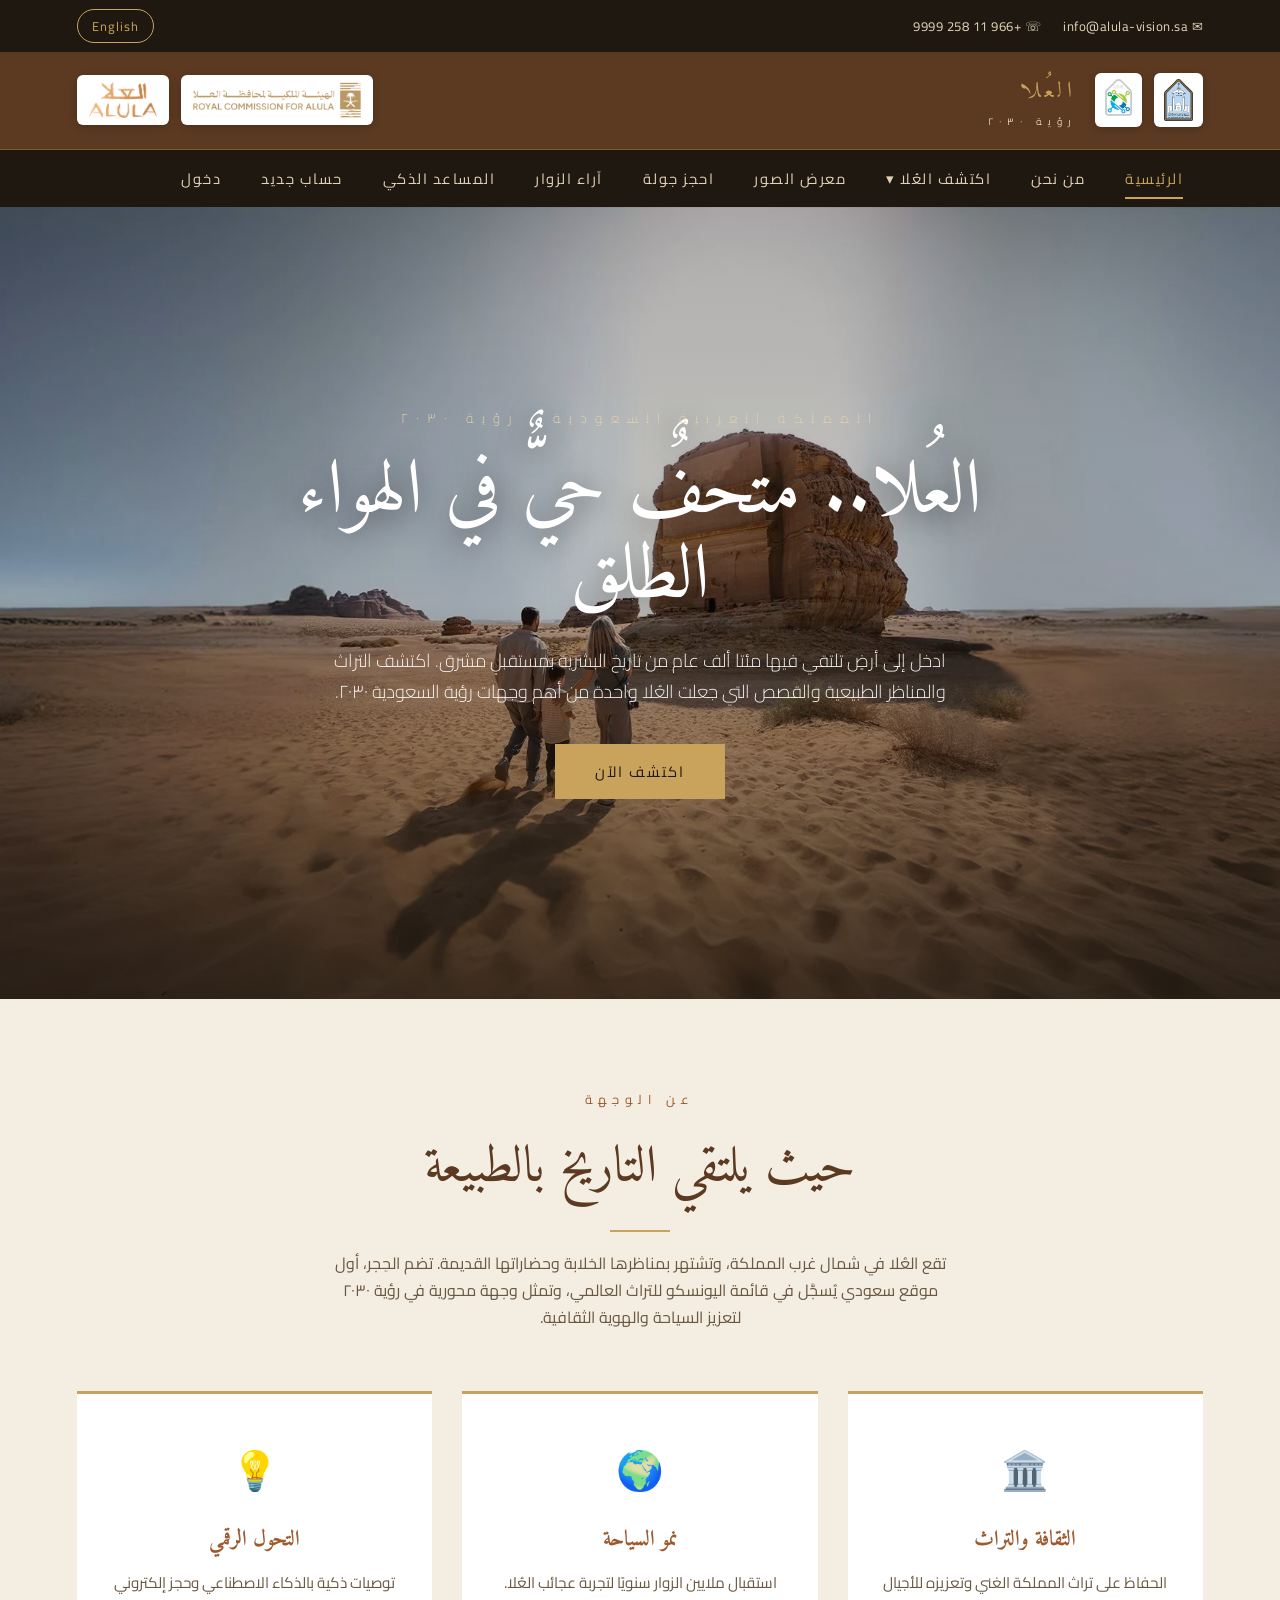
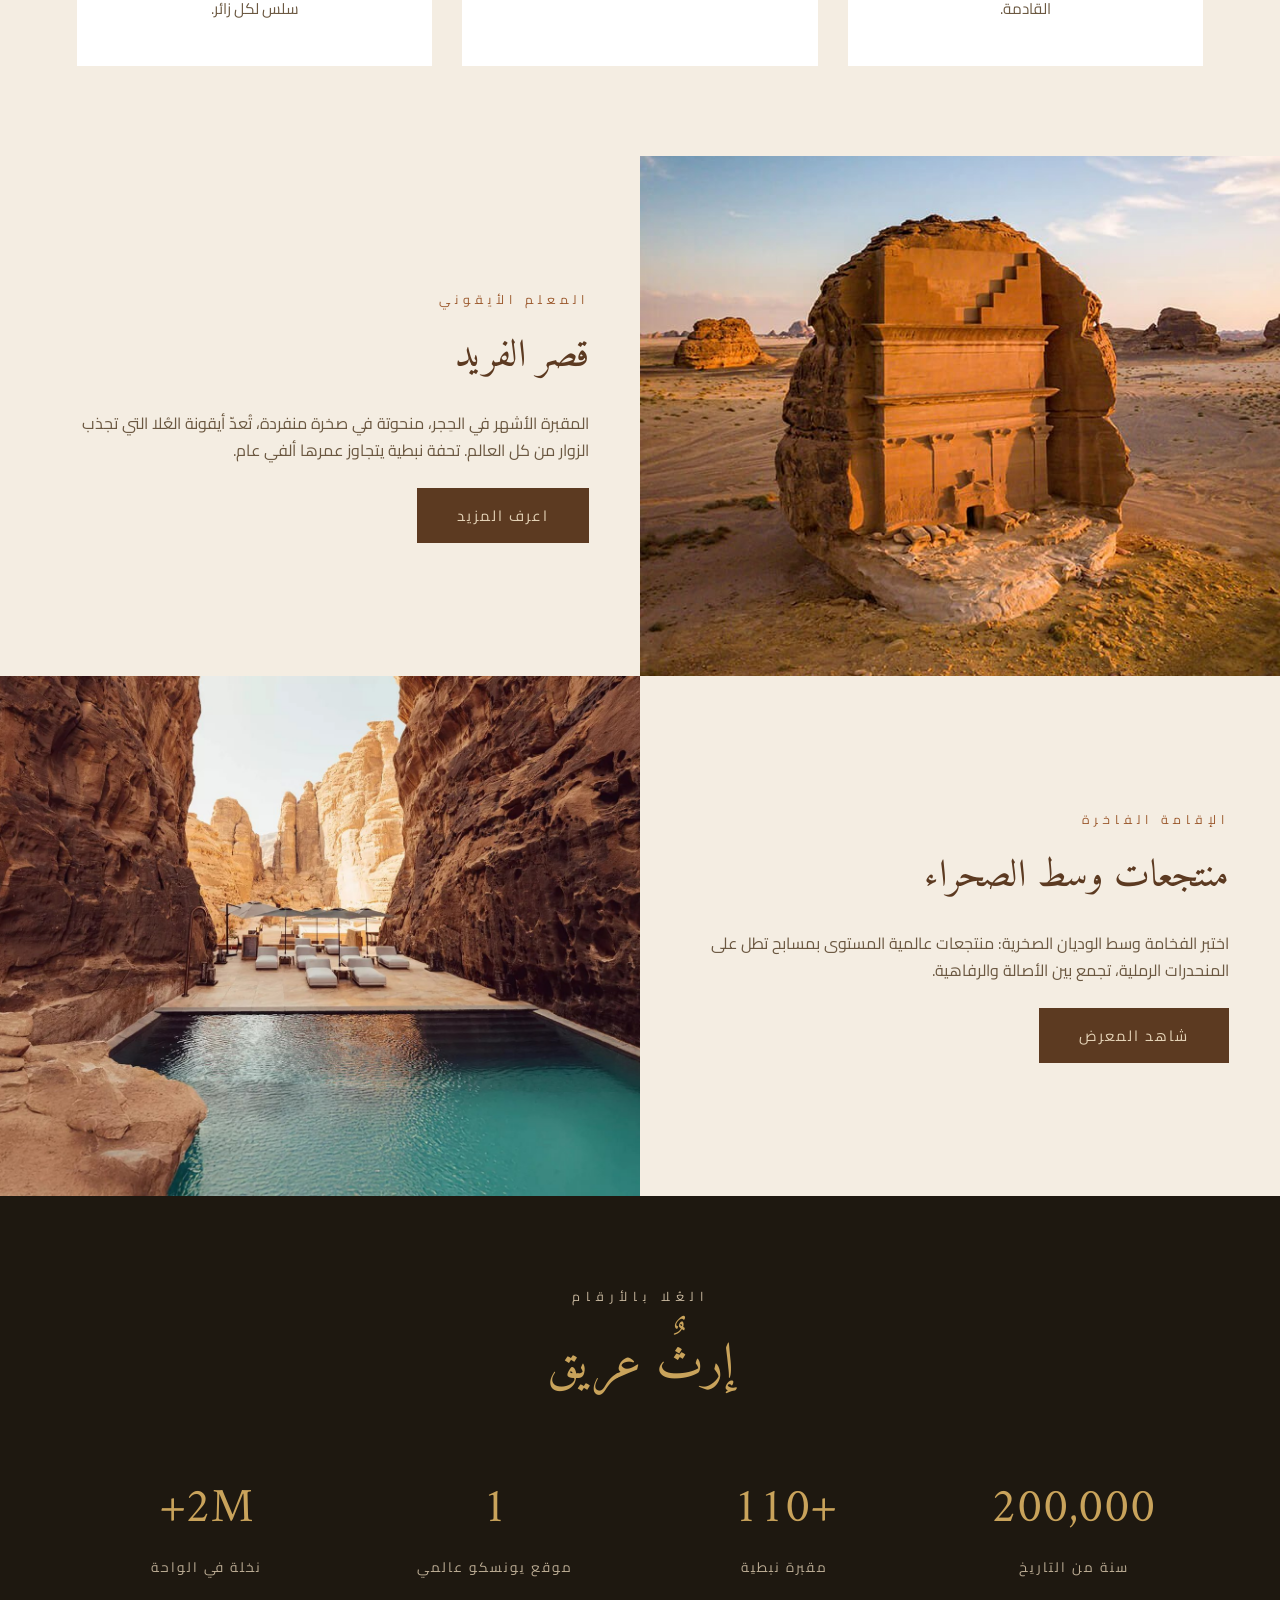
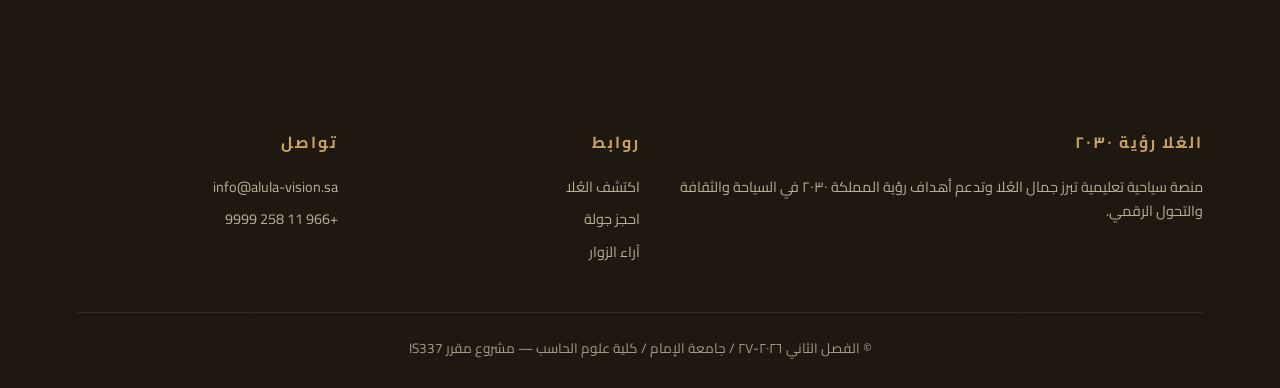
<file: index.html>
<!DOCTYPE html>
<html lang="ar">
<head>
<meta charset="UTF-8">
<meta name="viewport" content="width=device-width, initial-scale=1.0">
<meta http-equiv="refresh" content="43200">
<title>العُلا رؤية 2030 | الرئيسية — AlUla Vision 2030</title>
<link rel="stylesheet" href="css/style.css">
</head>
<body dir="rtl" lang="ar">

<div class="topbar">
  <div class="left">
    <a href="mailto:info@alula-vision.sa">✉ info@alula-vision.sa</a>
    <a href="tel:+966112589999">☏ +966 11 258 9999</a>
  </div>
  <button class="lang-toggle" id="langBtn" onclick="toggleLang()">English</button>
</div>

<header class="site-header">
  <div class="brand">
    <div class="logos">
      <img src="images/logo/imsiu-logo.png" alt="جامعة الإمام محمد بن سعود الإسلامية - IMSIU">
      <img src="images/logo/ccis-logo.png" alt="كلية علوم الحاسب والمعلومات - CCIS">
    </div>
    <span class="brand-text">
      <span class="lang-ar" style="font-family:var(--serif-ar)">العُلا</span>
      <span class="lang-en">AlUla</span>
      <small><span class="lang-ar">رؤية ٢٠٣٠</span><span class="lang-en">VISION 2030</span></small>
    </span>
  </div>
  <div class="brand alula-logo">
    <img src="images/logo/rcu-logo.png" alt="الهيئة الملكية لمحافظة العُلا - Royal Commission for AlUla">
    <img src="images/logo/alula-logo.png" alt="العُلا - AlUla">
  </div>
</header>

<nav class="main-nav">
  <ul>
    <li><a href="index.html"><span class="lang-ar">الرئيسية</span><span class="lang-en">Home</span></a></li>
    <li><a href="about.html"><span class="lang-ar">من نحن</span><span class="lang-en">About</span></a></li>
    <li>
      <a href="tourism.html"><span class="lang-ar">اكتشف العُلا ▾</span><span class="lang-en">Discover ▾</span></a>
      <ul class="dropdown">
        <li><a href="tourism.html#hegra"><span class="lang-ar">الحِجر (مدائن صالح)</span><span class="lang-en">Hegra</span></a></li>
        <li><a href="tourism.html#farid"><span class="lang-ar">قصر الفريد</span><span class="lang-en">Qasr Al-Farid</span></a></li>
        <li><a href="tourism.html#oldtown"><span class="lang-ar">البلدة القديمة</span><span class="lang-en">Old Town</span></a></li>
        <li><a href="tourism.html#nature"><span class="lang-ar">الطبيعة والحياة البرية</span><span class="lang-en">Nature & Wildlife</span></a></li>
        <li><a href="tourism.html#adventure"><span class="lang-ar">المغامرات</span><span class="lang-en">Adventure</span></a></li>
      </ul>
    </li>
    <li><a href="gallery.html"><span class="lang-ar">معرض الصور</span><span class="lang-en">Gallery</span></a></li>
    <li><a href="booking.php"><span class="lang-ar">احجز جولة</span><span class="lang-en">Book a Tour</span></a></li>
    <li><a href="feedback.php"><span class="lang-ar">آراء الزوار</span><span class="lang-en">Feedback</span></a></li>
    <li><a href="chatbot.html"><span class="lang-ar">المساعد الذكي</span><span class="lang-en">AI Assistant</span></a></li>
    <li><a href="register.php"><span class="lang-ar">حساب جديد</span><span class="lang-en">Register</span></a></li>
    <li><a href="login.php"><span class="lang-ar">دخول</span><span class="lang-en">Sign In</span></a></li>
  </ul>
</nav>

<section class="hero">
  <div class="hero-bg" style="background-image:url('images/backgrounds/hero-main.jpg')"></div>
  <div class="hero-content">
    <p class="eyebrow"><span class="lang-ar">المملكة العربية السعودية · رؤية ٢٠٣٠</span><span class="lang-en">Saudi Arabia · Vision 2030</span></p>
    <h1><span class="lang-ar">العُلا.. متحفٌ حيٌّ في الهواء الطلق</span><span class="lang-en">AlUla — A Living Open-Air Museum</span></h1>
    <p>
      <span class="lang-ar">ادخل إلى أرضٍ تلتقي فيها مئتا ألف عام من تاريخ البشرية بمستقبلٍ مشرق. اكتشف التراث والمناظر الطبيعية والقصص التي جعلت العُلا واحدة من أهم وجهات رؤية السعودية ٢٠٣٠.</span>
      <span class="lang-en">Step into a land where 200,000 years of human history meet a bright future. Discover the heritage, landscapes, and stories that make AlUla a flagship destination of Saudi Vision 2030.</span>
    </p>
    <a href="tourism.html" class="btn btn-gold"><span class="lang-ar">اكتشف الآن</span><span class="lang-en">Explore Now</span></a>
  </div>
</section>

<section class="section">
  <div class="section-narrow">
    <div class="section-head reveal">
      <p class="eyebrow"><span class="lang-ar">عن الوجهة</span><span class="lang-en">About the Destination</span></p>
      <h2><span class="lang-ar">حيث يلتقي التاريخ بالطبيعة</span><span class="lang-en">Where History Meets Nature</span></h2>
      <div class="divider-line"></div>
      <p>
        <span class="lang-ar">تقع العُلا في شمال غرب المملكة، وتشتهر بمناظرها الخلابة وحضاراتها القديمة. تضم الحِجر، أول موقع سعودي يُسجَّل في قائمة اليونسكو للتراث العالمي، وتمثل وجهة محورية في رؤية ٢٠٣٠ لتعزيز السياحة والهوية الثقافية.</span>
        <span class="lang-en">Located in northwestern Saudi Arabia, AlUla is famous for its breathtaking landscapes and ancient civilizations. It is home to Hegra, the Kingdom's first UNESCO World Heritage Site, and a key destination of Vision 2030 for promoting tourism and cultural identity.</span>
      </p>
    </div>

    <div class="pillars">
      <div class="pillar reveal">
        <div class="icon">🏛️</div>
        <h3><span class="lang-ar">الثقافة والتراث</span><span class="lang-en">Culture & Heritage</span></h3>
        <p><span class="lang-ar">الحفاظ على تراث المملكة الغني وتعزيزه للأجيال القادمة.</span><span class="lang-en">Preserving the Kingdom's rich heritage for future generations.</span></p>
      </div>
      <div class="pillar reveal">
        <div class="icon">🌍</div>
        <h3><span class="lang-ar">نمو السياحة</span><span class="lang-en">Tourism Growth</span></h3>
        <p><span class="lang-ar">استقبال ملايين الزوار سنويًا لتجربة عجائب العُلا.</span><span class="lang-en">Welcoming millions of visitors annually to experience AlUla.</span></p>
      </div>
      <div class="pillar reveal">
        <div class="icon">💡</div>
        <h3><span class="lang-ar">التحول الرقمي</span><span class="lang-en">Digital Transformation</span></h3>
        <p><span class="lang-ar">توصيات ذكية بالذكاء الاصطناعي وحجز إلكتروني سلس لكل زائر.</span><span class="lang-en">AI recommendations and seamless online booking for every visitor.</span></p>
      </div>
    </div>
  </div>
</section>

<div class="feature-split">
  <div class="feature-img"><img src="images/places/al-farid.jpg" alt="Qasr Al-Farid"></div>
  <div class="feature-text reveal">
    <p class="eyebrow"><span class="lang-ar">المعلم الأيقوني</span><span class="lang-en">The Iconic Landmark</span></p>
    <h2><span class="lang-ar">قصر الفريد</span><span class="lang-en">Qasr Al-Farid</span></h2>
    <p>
      <span class="lang-ar">المقبرة الأشهر في الحِجر، منحوتة في صخرة منفردة، تُعدّ أيقونة العُلا التي تجذب الزوار من كل العالم. تحفة نبطية يتجاوز عمرها ألفي عام.</span>
      <span class="lang-en">The most famous tomb in Hegra, carved into a single standalone rock — the icon of AlUla that draws visitors from around the world. A Nabataean masterpiece over 2,000 years old.</span>
    </p>
    <a href="tourism.html#farid" class="btn btn-dark"><span class="lang-ar">اعرف المزيد</span><span class="lang-en">Learn More</span></a>
  </div>
</div>

<div class="feature-split reverse">
  <div class="feature-img"><img src="images/places/canyon-pool.jpg" alt="Luxury stay"></div>
  <div class="feature-text reveal">
    <p class="eyebrow"><span class="lang-ar">الإقامة الفاخرة</span><span class="lang-en">Luxury Stays</span></p>
    <h2><span class="lang-ar">منتجعات وسط الصحراء</span><span class="lang-en">Resorts in the Desert</span></h2>
    <p>
      <span class="lang-ar">اختبر الفخامة وسط الوديان الصخرية: منتجعات عالمية المستوى بمسابح تطل على المنحدرات الرملية، تجمع بين الأصالة والرفاهية.</span>
      <span class="lang-en">Experience luxury among the rocky valleys: world-class resorts with pools overlooking the sandstone cliffs, blending authenticity with comfort.</span>
    </p>
    <a href="gallery.html" class="btn btn-dark"><span class="lang-ar">شاهد المعرض</span><span class="lang-en">View Gallery</span></a>
  </div>
</div>

<section class="section dark">
  <div class="section-narrow">
    <div class="section-head reveal">
      <p class="eyebrow"><span class="lang-ar">العُلا بالأرقام</span><span class="lang-en">AlUla in Numbers</span></p>
      <h2><span class="lang-ar">إرثٌ عريق</span><span class="lang-en">An Ancient Legacy</span></h2>
    </div>
    <div class="stats">
      <div class="stat reveal"><div class="num">200,000</div><div class="label"><span class="lang-ar">سنة من التاريخ</span><span class="lang-en">Years of History</span></div></div>
      <div class="stat reveal"><div class="num">+110</div><div class="label"><span class="lang-ar">مقبرة نبطية</span><span class="lang-en">Nabataean Tombs</span></div></div>
      <div class="stat reveal"><div class="num">1</div><div class="label"><span class="lang-ar">موقع يونسكو عالمي</span><span class="lang-en">UNESCO Site</span></div></div>
      <div class="stat reveal"><div class="num">2M+</div><div class="label"><span class="lang-ar">نخلة في الواحة</span><span class="lang-en">Oasis Palm Trees</span></div></div>
    </div>
  </div>
</section>

<footer>
  <div class="footer-grid">
    <div>
      <h4><span class="lang-ar">العُلا رؤية ٢٠٣٠</span><span class="lang-en">AlUla Vision 2030</span></h4>
      <p><span class="lang-ar">منصة سياحية تعليمية تبرز جمال العُلا وتدعم أهداف رؤية المملكة ٢٠٣٠ في السياحة والثقافة والتحول الرقمي.</span><span class="lang-en">An educational tourism platform showcasing AlUla and supporting Vision 2030 goals in tourism, culture, and digital transformation.</span></p>
    </div>
    <div>
      <h4><span class="lang-ar">روابط</span><span class="lang-en">Links</span></h4>
      <a href="tourism.html"><span class="lang-ar">اكتشف العُلا</span><span class="lang-en">Discover</span></a>
      <a href="booking.php"><span class="lang-ar">احجز جولة</span><span class="lang-en">Book a Tour</span></a>
      <a href="feedback.php"><span class="lang-ar">آراء الزوار</span><span class="lang-en">Feedback</span></a>
    </div>
    <div>
      <h4><span class="lang-ar">تواصل</span><span class="lang-en">Contact</span></h4>
      <a href="mailto:info@alula-vision.sa">info@alula-vision.sa</a>
      <a href="tel:+966112589999">+966 11 258 9999</a>
    </div>
  </div>
  <div class="footer-bottom">
    <span class="lang-ar">© الفصل الثاني ٢٠٢٦-٢٧ / جامعة الإمام / كلية علوم الحاسب — مشروع مقرر IS337</span>
    <span class="lang-en">© 2nd 2026-27 / IMSIU / CCIS — IS337 Group Project</span>
  </div>
</footer>

<script src="js/main.js"></script>
</body>
</html>
</file>
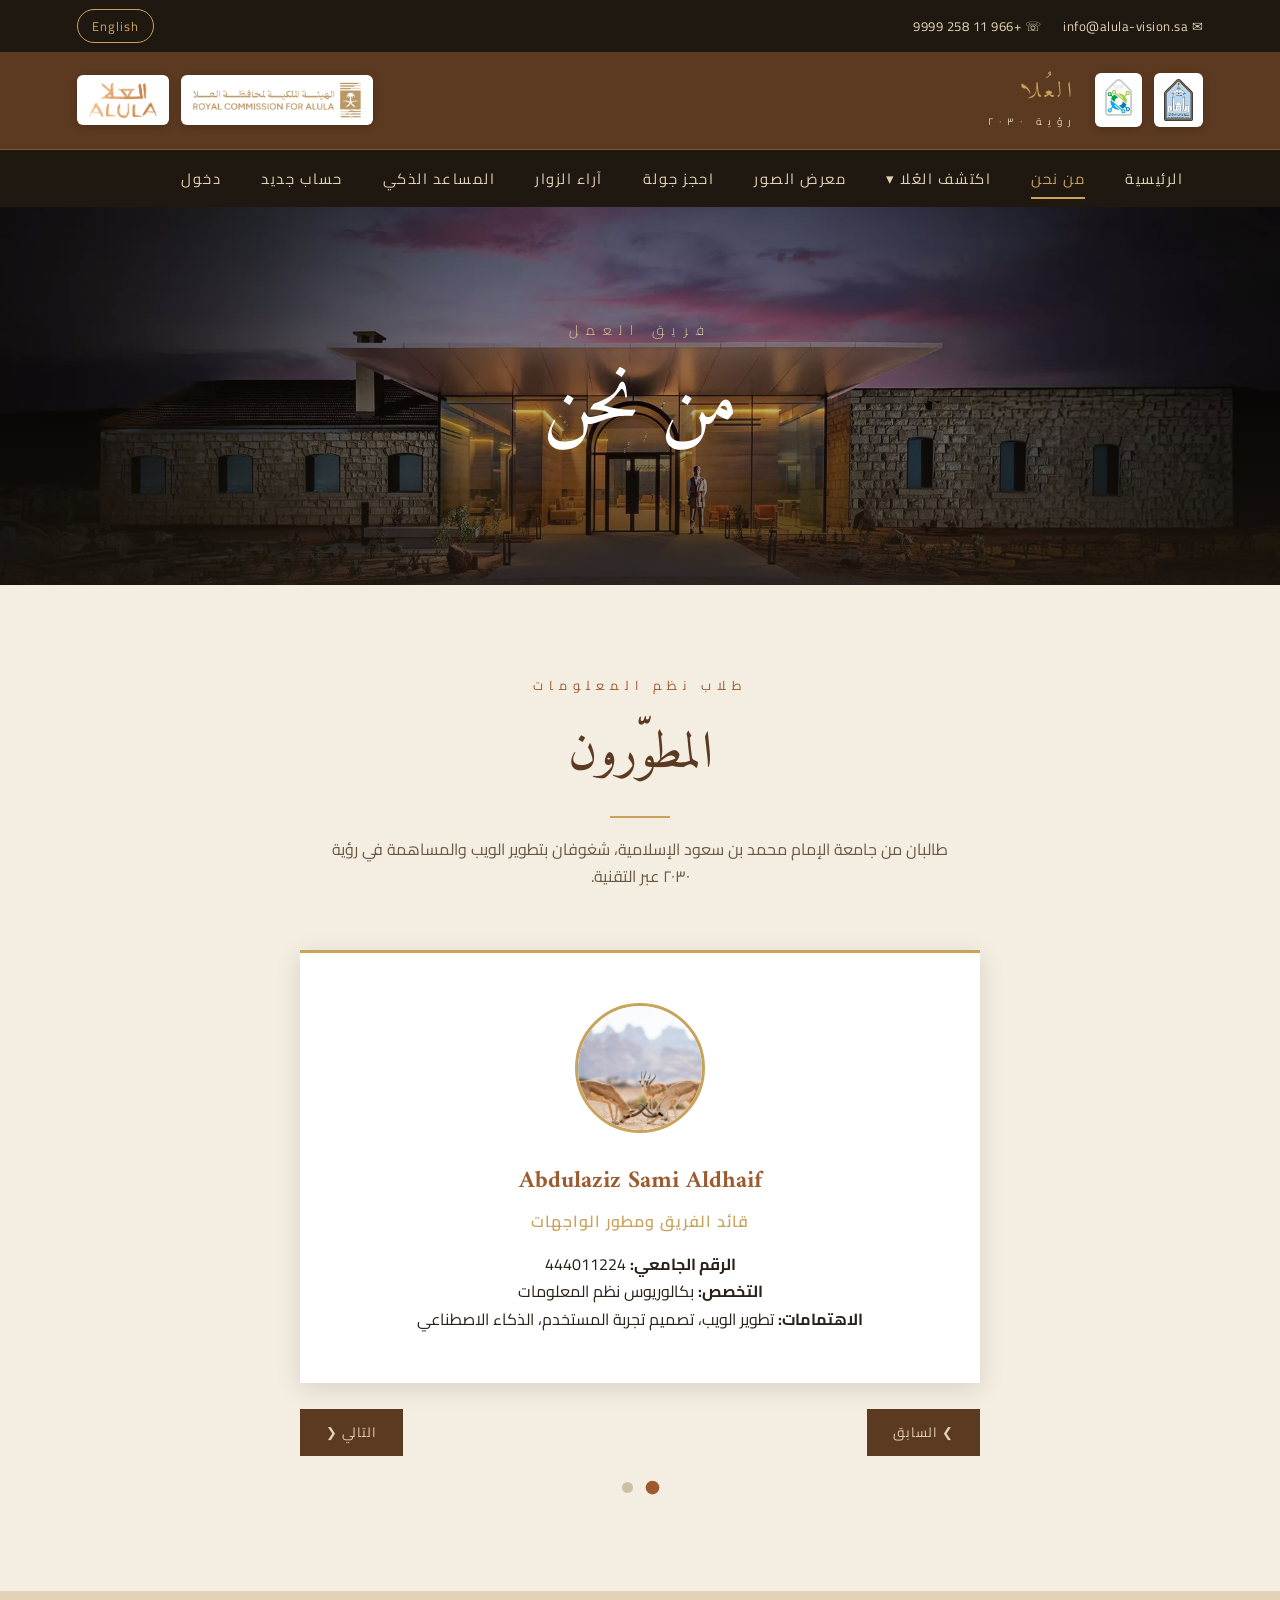
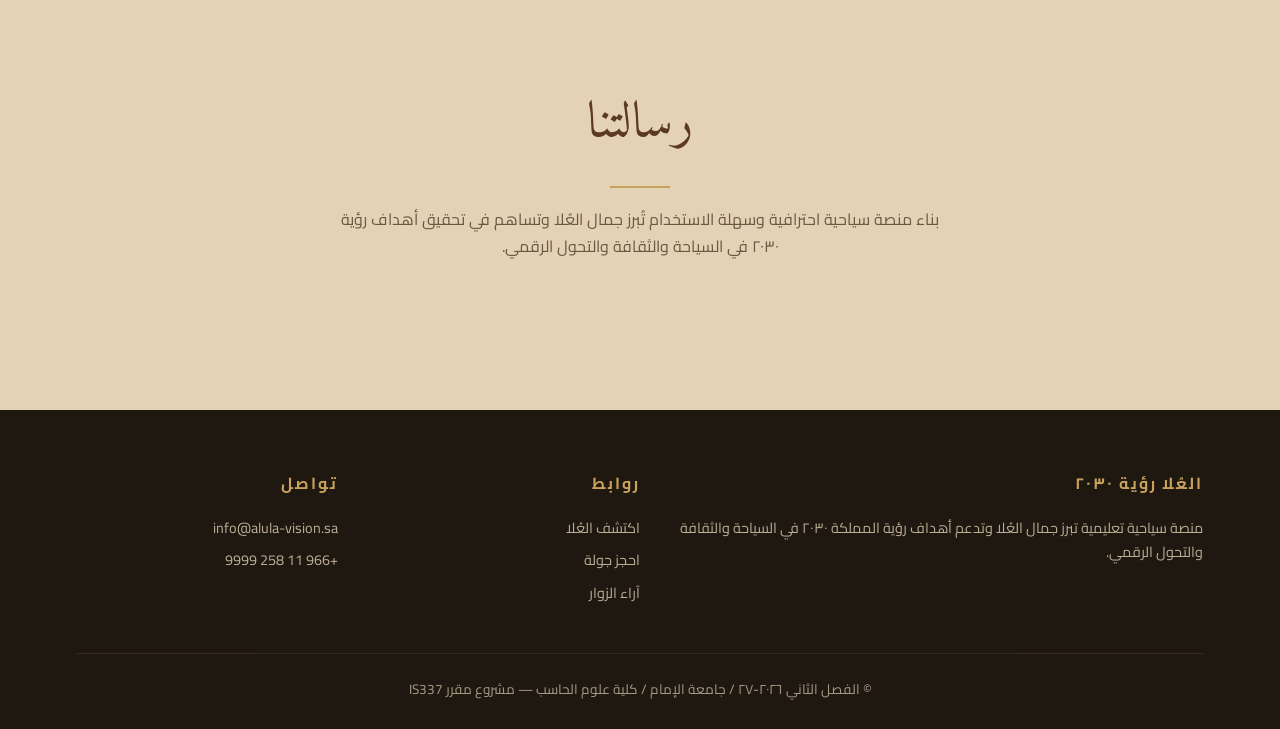
<file: about.html>
<!DOCTYPE html>
<html lang="ar">
<head>
<meta charset="UTF-8">
<meta name="viewport" content="width=device-width, initial-scale=1.0">
<meta http-equiv="refresh" content="43200">
<title>من نحن | العُلا رؤية 2030 — About Us</title>
<link rel="stylesheet" href="css/style.css">
</head>
<body dir="rtl" lang="ar">
<div class="topbar">
  <div class="left">
    <a href="mailto:info@alula-vision.sa">✉ info@alula-vision.sa</a>
    <a href="tel:+966112589999">☏ +966 11 258 9999</a>
  </div>
  <button class="lang-toggle" id="langBtn" onclick="toggleLang()">English</button>
</div>

<header class="site-header">
  <div class="brand">
    <div class="logos">
      <img src="images/logo/imsiu-logo.png" alt="جامعة الإمام محمد بن سعود الإسلامية - IMSIU">
      <img src="images/logo/ccis-logo.png" alt="كلية علوم الحاسب والمعلومات - CCIS">
    </div>
    <span class="brand-text">
      <span class="lang-ar" style="font-family:var(--serif-ar)">العُلا</span>
      <span class="lang-en">AlUla</span>
      <small><span class="lang-ar">رؤية ٢٠٣٠</span><span class="lang-en">VISION 2030</span></small>
    </span>
  </div>
  <div class="brand alula-logo">
    <img src="images/logo/rcu-logo.png" alt="الهيئة الملكية لمحافظة العُلا - Royal Commission for AlUla">
    <img src="images/logo/alula-logo.png" alt="العُلا - AlUla">
  </div>
</header>

<nav class="main-nav">
  <ul>
    <li><a href="index.html"><span class="lang-ar">الرئيسية</span><span class="lang-en">Home</span></a></li>
    <li><a href="about.html" class="active"><span class="lang-ar">من نحن</span><span class="lang-en">About</span></a></li>
    <li>
      <a href="tourism.html"><span class="lang-ar">اكتشف العُلا ▾</span><span class="lang-en">Discover ▾</span></a>
      <ul class="dropdown">
        <li><a href="tourism.html#hegra"><span class="lang-ar">الحِجر (مدائن صالح)</span><span class="lang-en">Hegra</span></a></li>
        <li><a href="tourism.html#farid"><span class="lang-ar">قصر الفريد</span><span class="lang-en">Qasr Al-Farid</span></a></li>
        <li><a href="tourism.html#oldtown"><span class="lang-ar">البلدة القديمة</span><span class="lang-en">Old Town</span></a></li>
        <li><a href="tourism.html#nature"><span class="lang-ar">الطبيعة والحياة البرية</span><span class="lang-en">Nature & Wildlife</span></a></li>
        <li><a href="tourism.html#adventure"><span class="lang-ar">المغامرات</span><span class="lang-en">Adventure</span></a></li>
      </ul>
    </li>
    <li><a href="gallery.html"><span class="lang-ar">معرض الصور</span><span class="lang-en">Gallery</span></a></li>
    <li><a href="booking.php"><span class="lang-ar">احجز جولة</span><span class="lang-en">Book a Tour</span></a></li>
    <li><a href="feedback.php"><span class="lang-ar">آراء الزوار</span><span class="lang-en">Feedback</span></a></li>
    <li><a href="chatbot.html"><span class="lang-ar">المساعد الذكي</span><span class="lang-en">AI Assistant</span></a></li>
    <li><a href="register.php"><span class="lang-ar">حساب جديد</span><span class="lang-en">Register</span></a></li>
    <li><a href="login.php"><span class="lang-ar">دخول</span><span class="lang-en">Sign In</span></a></li>
  </ul>
</nav>

<section class="hero" style="height:42vh;min-height:340px">
  <div class="hero-bg" style="background-image:url('images/gallery/resort-night.jpg')"></div>
  <div class="hero-content">
    <p class="eyebrow"><span class="lang-ar">فريق العمل</span><span class="lang-en">The Team</span></p>
    <h1><span class="lang-ar">من نحن</span><span class="lang-en">About Us</span></h1>
  </div>
</section>
<section class="section">
  <div class="section-narrow">
    <div class="section-head reveal">
      <p class="eyebrow"><span class="lang-ar">طلاب نظم المعلومات</span><span class="lang-en">Information Systems Students</span></p>
      <h2><span class="lang-ar">المطوّرون</span><span class="lang-en">The Developers</span></h2>
      <div class="divider-line"></div>
      <p><span class="lang-ar">طالبان من جامعة الإمام محمد بن سعود الإسلامية، شغوفان بتطوير الويب والمساهمة في رؤية ٢٠٣٠ عبر التقنية.</span><span class="lang-en">Two students from Imam Mohammad Ibn Saud Islamic University, passionate about web development and contributing to Vision 2030 through technology.</span></p>
    </div>
    <div class="slideshow">
      <div class="slide show">
        <img class="avatar" src="images/places/wildlife.jpg" alt="Abdulaziz Sami Aldhaif">
        <h3>Abdulaziz Sami Aldhaif</h3>
        <p class="role"><span class="lang-ar">قائد الفريق ومطور الواجهات</span><span class="lang-en">Project Lead & Frontend Developer</span></p>
        <p><span class="lang-ar"><strong>الرقم الجامعي:</strong> 444011224</span><span class="lang-en"><strong>Student ID:</strong> 444011224</span></p>
        <p><span class="lang-ar"><strong>التخصص:</strong> بكالوريوس نظم المعلومات</span><span class="lang-en"><strong>Degree:</strong> BSc Information Systems</span></p>
        <p><span class="lang-ar"><strong>الاهتمامات:</strong> تطوير الويب، تصميم تجربة المستخدم، الذكاء الاصطناعي</span><span class="lang-en"><strong>Interests:</strong> Web Development, UI/UX, AI</span></p>
      </div>
      <div class="slide">
        <img class="avatar" src="images/places/wildlife.jpg" alt="Thamer Abdullah Alotaibi">
        <h3>Thamer Abdullah Alotaibi</h3>
        <p class="role"><span class="lang-ar">مطور الواجهة الخلفية وقواعد البيانات</span><span class="lang-en">Backend & Database Developer</span></p>
        <p><span class="lang-ar"><strong>الرقم الجامعي:</strong> 444003171</span><span class="lang-en"><strong>Student ID:</strong> 444003171</span></p>
        <p><span class="lang-ar"><strong>التخصص:</strong> بكالوريوس نظم المعلومات</span><span class="lang-en"><strong>Degree:</strong> BSc Information Systems</span></p>
        <p><span class="lang-ar"><strong>الاهتمامات:</strong> PHP، MySQL، تصميم قواعد البيانات</span><span class="lang-en"><strong>Interests:</strong> PHP, MySQL, Database Design</span></p>
      </div>
      <div class="slide-nav">
        <button onclick="changeSlide(-1)"><span class="lang-ar">❯ السابق</span><span class="lang-en">❮ Previous</span></button>
        <button onclick="changeSlide(1)"><span class="lang-ar">التالي ❮</span><span class="lang-en">Next ❯</span></button>
      </div>
      <div class="dots">
        <span class="dot active" onclick="goToSlide(0)"></span>
        <span class="dot" onclick="goToSlide(1)"></span>
      </div>
    </div>
  </div>
</section>
<section class="section alt">
  <div class="section-narrow" style="max-width:760px;text-align:center">
    <div class="section-head reveal">
      <h2><span class="lang-ar">رسالتنا</span><span class="lang-en">Our Mission</span></h2>
      <div class="divider-line"></div>
      <p><span class="lang-ar">بناء منصة سياحية احترافية وسهلة الاستخدام تُبرز جمال العُلا وتساهم في تحقيق أهداف رؤية ٢٠٣٠ في السياحة والثقافة والتحول الرقمي.</span><span class="lang-en">To build a professional, user-friendly tourism platform that showcases AlUla and contributes to Vision 2030 goals in tourism, culture, and digital transformation.</span></p>
    </div>
  </div>
</section>
<footer>
  <div class="footer-grid">
    <div>
      <h4><span class="lang-ar">العُلا رؤية ٢٠٣٠</span><span class="lang-en">AlUla Vision 2030</span></h4>
      <p><span class="lang-ar">منصة سياحية تعليمية تبرز جمال العُلا وتدعم أهداف رؤية المملكة ٢٠٣٠ في السياحة والثقافة والتحول الرقمي.</span><span class="lang-en">An educational tourism platform showcasing AlUla and supporting Vision 2030 goals in tourism, culture, and digital transformation.</span></p>
    </div>
    <div>
      <h4><span class="lang-ar">روابط</span><span class="lang-en">Links</span></h4>
      <a href="tourism.html"><span class="lang-ar">اكتشف العُلا</span><span class="lang-en">Discover</span></a>
      <a href="booking.php"><span class="lang-ar">احجز جولة</span><span class="lang-en">Book a Tour</span></a>
      <a href="feedback.php"><span class="lang-ar">آراء الزوار</span><span class="lang-en">Feedback</span></a>
    </div>
    <div>
      <h4><span class="lang-ar">تواصل</span><span class="lang-en">Contact</span></h4>
      <a href="mailto:info@alula-vision.sa">info@alula-vision.sa</a>
      <a href="tel:+966112589999">+966 11 258 9999</a>
    </div>
  </div>
  <div class="footer-bottom">
    <span class="lang-ar">© الفصل الثاني ٢٠٢٦-٢٧ / جامعة الإمام / كلية علوم الحاسب — مشروع مقرر IS337</span>
    <span class="lang-en">© 2nd 2026-27 / IMSIU / CCIS — IS337 Group Project</span>
  </div>
</footer>
<script src="js/main.js"></script>
<script src="js/slideshow.js"></script>
</body>
</html>
</file>
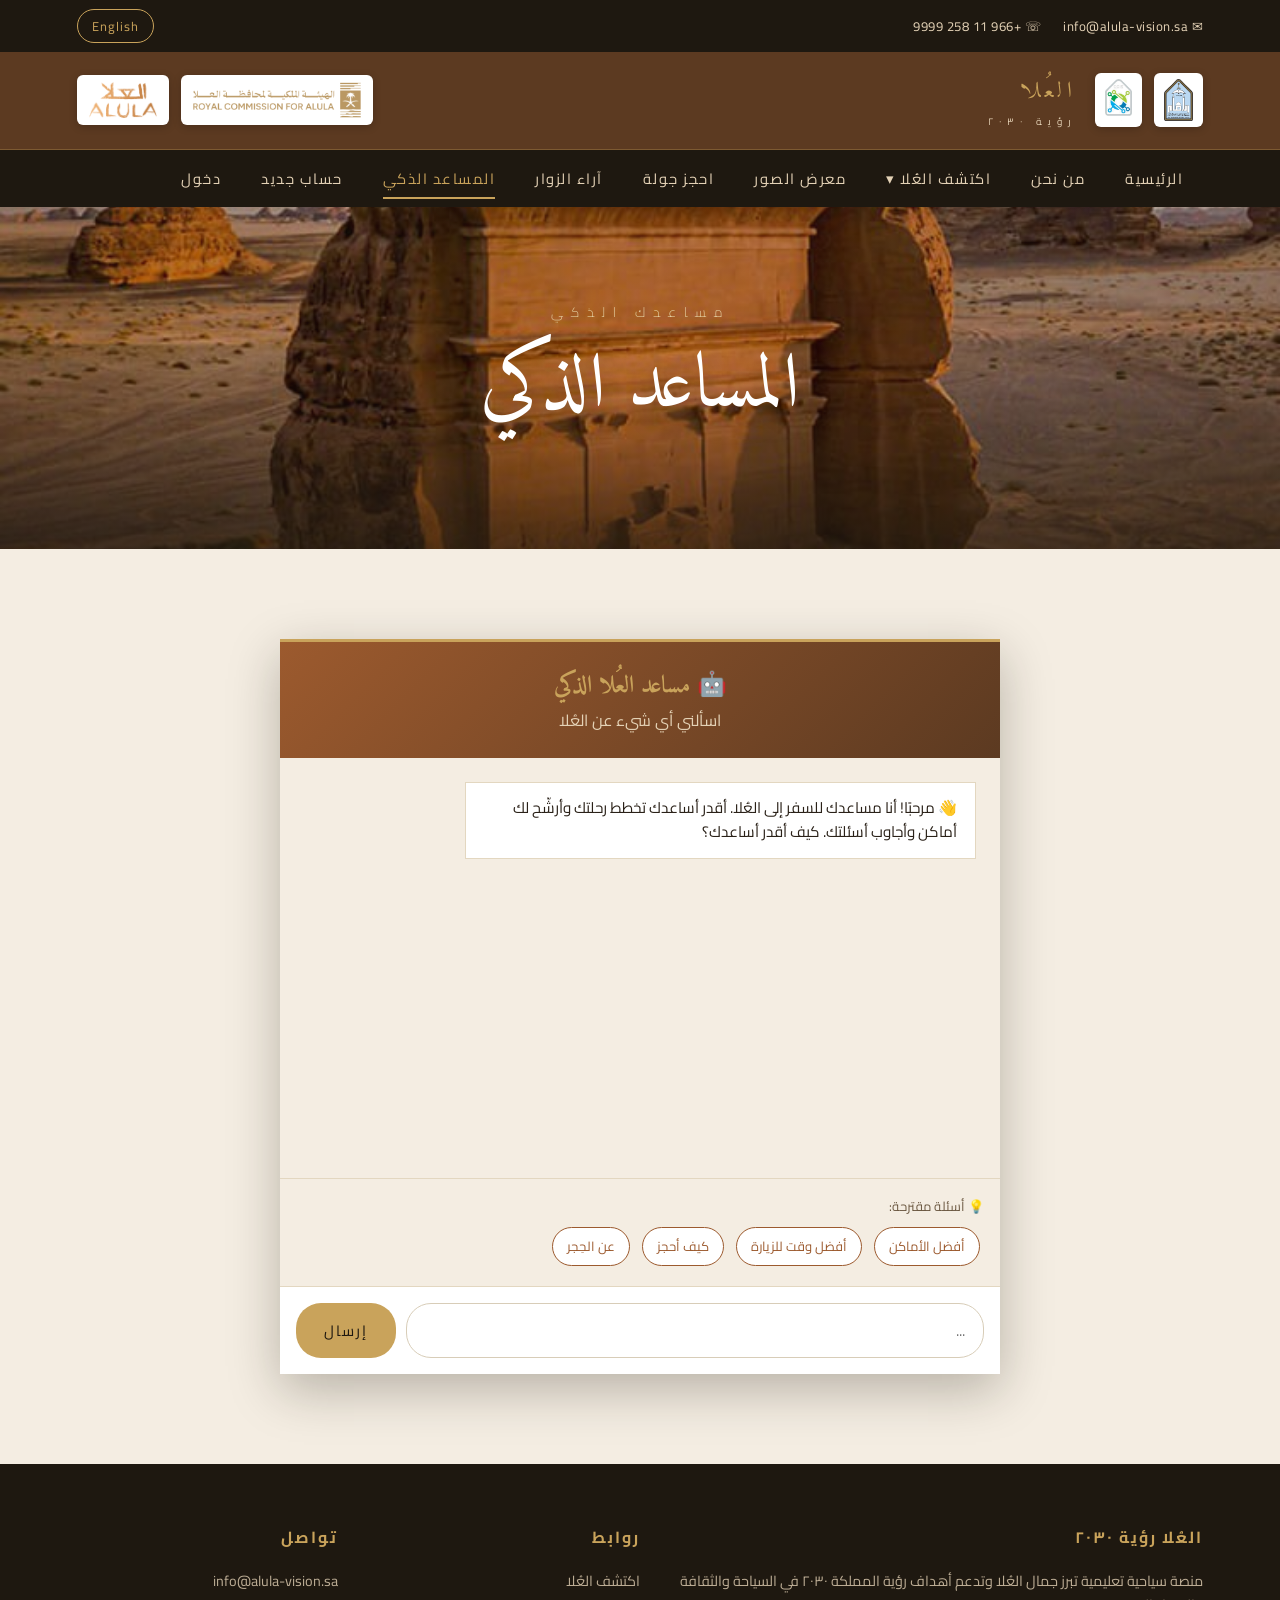
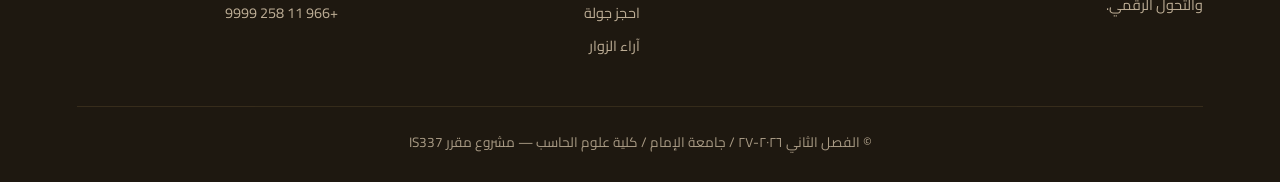
<file: chatbot.html>
<!DOCTYPE html>
<html lang="ar">
<head>
<meta charset="UTF-8">
<meta name="viewport" content="width=device-width, initial-scale=1.0">
<meta http-equiv="refresh" content="43200">
<title>المساعد الذكي | AI Assistant</title>
<link rel="stylesheet" href="css/style.css">
</head>
<body dir="rtl" lang="ar">
<div class="topbar">
  <div class="left">
    <a href="mailto:info@alula-vision.sa">✉ info@alula-vision.sa</a>
    <a href="tel:+966112589999">☏ +966 11 258 9999</a>
  </div>
  <button class="lang-toggle" id="langBtn" onclick="toggleLang()">English</button>
</div>

<header class="site-header">
  <div class="brand">
    <div class="logos">
      <img src="images/logo/imsiu-logo.png" alt="جامعة الإمام محمد بن سعود الإسلامية - IMSIU">
      <img src="images/logo/ccis-logo.png" alt="كلية علوم الحاسب والمعلومات - CCIS">
    </div>
    <span class="brand-text">
      <span class="lang-ar" style="font-family:var(--serif-ar)">العُلا</span>
      <span class="lang-en">AlUla</span>
      <small><span class="lang-ar">رؤية ٢٠٣٠</span><span class="lang-en">VISION 2030</span></small>
    </span>
  </div>
  <div class="brand alula-logo">
    <img src="images/logo/rcu-logo.png" alt="الهيئة الملكية لمحافظة العُلا - Royal Commission for AlUla">
    <img src="images/logo/alula-logo.png" alt="العُلا - AlUla">
  </div>
</header>

<nav class="main-nav">
  <ul>
    <li><a href="index.html"><span class="lang-ar">الرئيسية</span><span class="lang-en">Home</span></a></li>
    <li><a href="about.html"><span class="lang-ar">من نحن</span><span class="lang-en">About</span></a></li>
    <li>
      <a href="tourism.html"><span class="lang-ar">اكتشف العُلا ▾</span><span class="lang-en">Discover ▾</span></a>
      <ul class="dropdown">
        <li><a href="tourism.html#hegra"><span class="lang-ar">الحِجر (مدائن صالح)</span><span class="lang-en">Hegra</span></a></li>
        <li><a href="tourism.html#farid"><span class="lang-ar">قصر الفريد</span><span class="lang-en">Qasr Al-Farid</span></a></li>
        <li><a href="tourism.html#oldtown"><span class="lang-ar">البلدة القديمة</span><span class="lang-en">Old Town</span></a></li>
        <li><a href="tourism.html#nature"><span class="lang-ar">الطبيعة والحياة البرية</span><span class="lang-en">Nature & Wildlife</span></a></li>
        <li><a href="tourism.html#adventure"><span class="lang-ar">المغامرات</span><span class="lang-en">Adventure</span></a></li>
      </ul>
    </li>
    <li><a href="gallery.html"><span class="lang-ar">معرض الصور</span><span class="lang-en">Gallery</span></a></li>
    <li><a href="booking.php"><span class="lang-ar">احجز جولة</span><span class="lang-en">Book a Tour</span></a></li>
    <li><a href="feedback.php"><span class="lang-ar">آراء الزوار</span><span class="lang-en">Feedback</span></a></li>
    <li><a href="chatbot.html" class="active"><span class="lang-ar">المساعد الذكي</span><span class="lang-en">AI Assistant</span></a></li>
    <li><a href="register.php"><span class="lang-ar">حساب جديد</span><span class="lang-en">Register</span></a></li>
    <li><a href="login.php"><span class="lang-ar">دخول</span><span class="lang-en">Sign In</span></a></li>
  </ul>
</nav>

<section class="hero" style="height:38vh;min-height:300px">
  <div class="hero-bg" style="background-image:url('images/places/al-farid.jpg')"></div>
  <div class="hero-content">
    <p class="eyebrow"><span class="lang-ar">مساعدك الذكي</span><span class="lang-en">Your Smart Assistant</span></p>
    <h1><span class="lang-ar">المساعد الذكي</span><span class="lang-en">AI Assistant</span></h1>
  </div>
</section>
<section class="section">
  <div class="section-narrow">
    <div class="chat-box">
      <div class="chat-head">
        <h3><span class="lang-ar">🤖 مساعد العُلا الذكي</span><span class="lang-en">🤖 AlUla AI Assistant</span></h3>
        <p><span class="lang-ar">اسألني أي شيء عن العُلا</span><span class="lang-en">Ask me anything about AlUla</span></p>
      </div>
      <div class="chat-msgs" id="chat-msgs">
        <div class="msg bot"><div class="bubble"><span class="lang-ar">👋 مرحبًا! أنا مساعدك للسفر إلى العُلا. أقدر أساعدك تخطط رحلتك وأرشّح لك أماكن وأجاوب أسئلتك. كيف أقدر أساعدك؟</span><span class="lang-en">👋 Hello! I'm your AlUla travel assistant. I can help you plan your trip, recommend places, and answer questions. How can I help?</span></div></div>
      </div>
      <div class="chips">
        <p style="font-size:.82rem;color:var(--ink-soft);margin-bottom:6px"><span class="lang-ar">💡 أسئلة مقترحة:</span><span class="lang-en">💡 Suggested:</span></p>
        <span class="chip" onclick="askQ(this)"><span class="lang-ar">أفضل الأماكن</span><span class="lang-en">Best places</span></span>
        <span class="chip" onclick="askQ(this)"><span class="lang-ar">أفضل وقت للزيارة</span><span class="lang-en">Best time to visit</span></span>
        <span class="chip" onclick="askQ(this)"><span class="lang-ar">كيف أحجز</span><span class="lang-en">How to book</span></span>
        <span class="chip" onclick="askQ(this)"><span class="lang-ar">عن الحِجر</span><span class="lang-en">About Hegra</span></span>
      </div>
      <div class="chat-input">
        <input type="text" id="user-input" placeholder="..." onkeypress="if(event.key==='Enter')sendMessage()">
        <button class="btn btn-gold" onclick="sendMessage()"><span class="lang-ar">إرسال</span><span class="lang-en">Send</span></button>
      </div>
    </div>
  </div>
</section>
<footer>
  <div class="footer-grid">
    <div>
      <h4><span class="lang-ar">العُلا رؤية ٢٠٣٠</span><span class="lang-en">AlUla Vision 2030</span></h4>
      <p><span class="lang-ar">منصة سياحية تعليمية تبرز جمال العُلا وتدعم أهداف رؤية المملكة ٢٠٣٠ في السياحة والثقافة والتحول الرقمي.</span><span class="lang-en">An educational tourism platform showcasing AlUla and supporting Vision 2030 goals in tourism, culture, and digital transformation.</span></p>
    </div>
    <div>
      <h4><span class="lang-ar">روابط</span><span class="lang-en">Links</span></h4>
      <a href="tourism.html"><span class="lang-ar">اكتشف العُلا</span><span class="lang-en">Discover</span></a>
      <a href="booking.php"><span class="lang-ar">احجز جولة</span><span class="lang-en">Book a Tour</span></a>
      <a href="feedback.php"><span class="lang-ar">آراء الزوار</span><span class="lang-en">Feedback</span></a>
    </div>
    <div>
      <h4><span class="lang-ar">تواصل</span><span class="lang-en">Contact</span></h4>
      <a href="mailto:info@alula-vision.sa">info@alula-vision.sa</a>
      <a href="tel:+966112589999">+966 11 258 9999</a>
    </div>
  </div>
  <div class="footer-bottom">
    <span class="lang-ar">© الفصل الثاني ٢٠٢٦-٢٧ / جامعة الإمام / كلية علوم الحاسب — مشروع مقرر IS337</span>
    <span class="lang-en">© 2nd 2026-27 / IMSIU / CCIS — IS337 Group Project</span>
  </div>
</footer>
<script src="js/main.js"></script>
<script src="js/chatbot.js"></script>
</body>
</html>
</file>
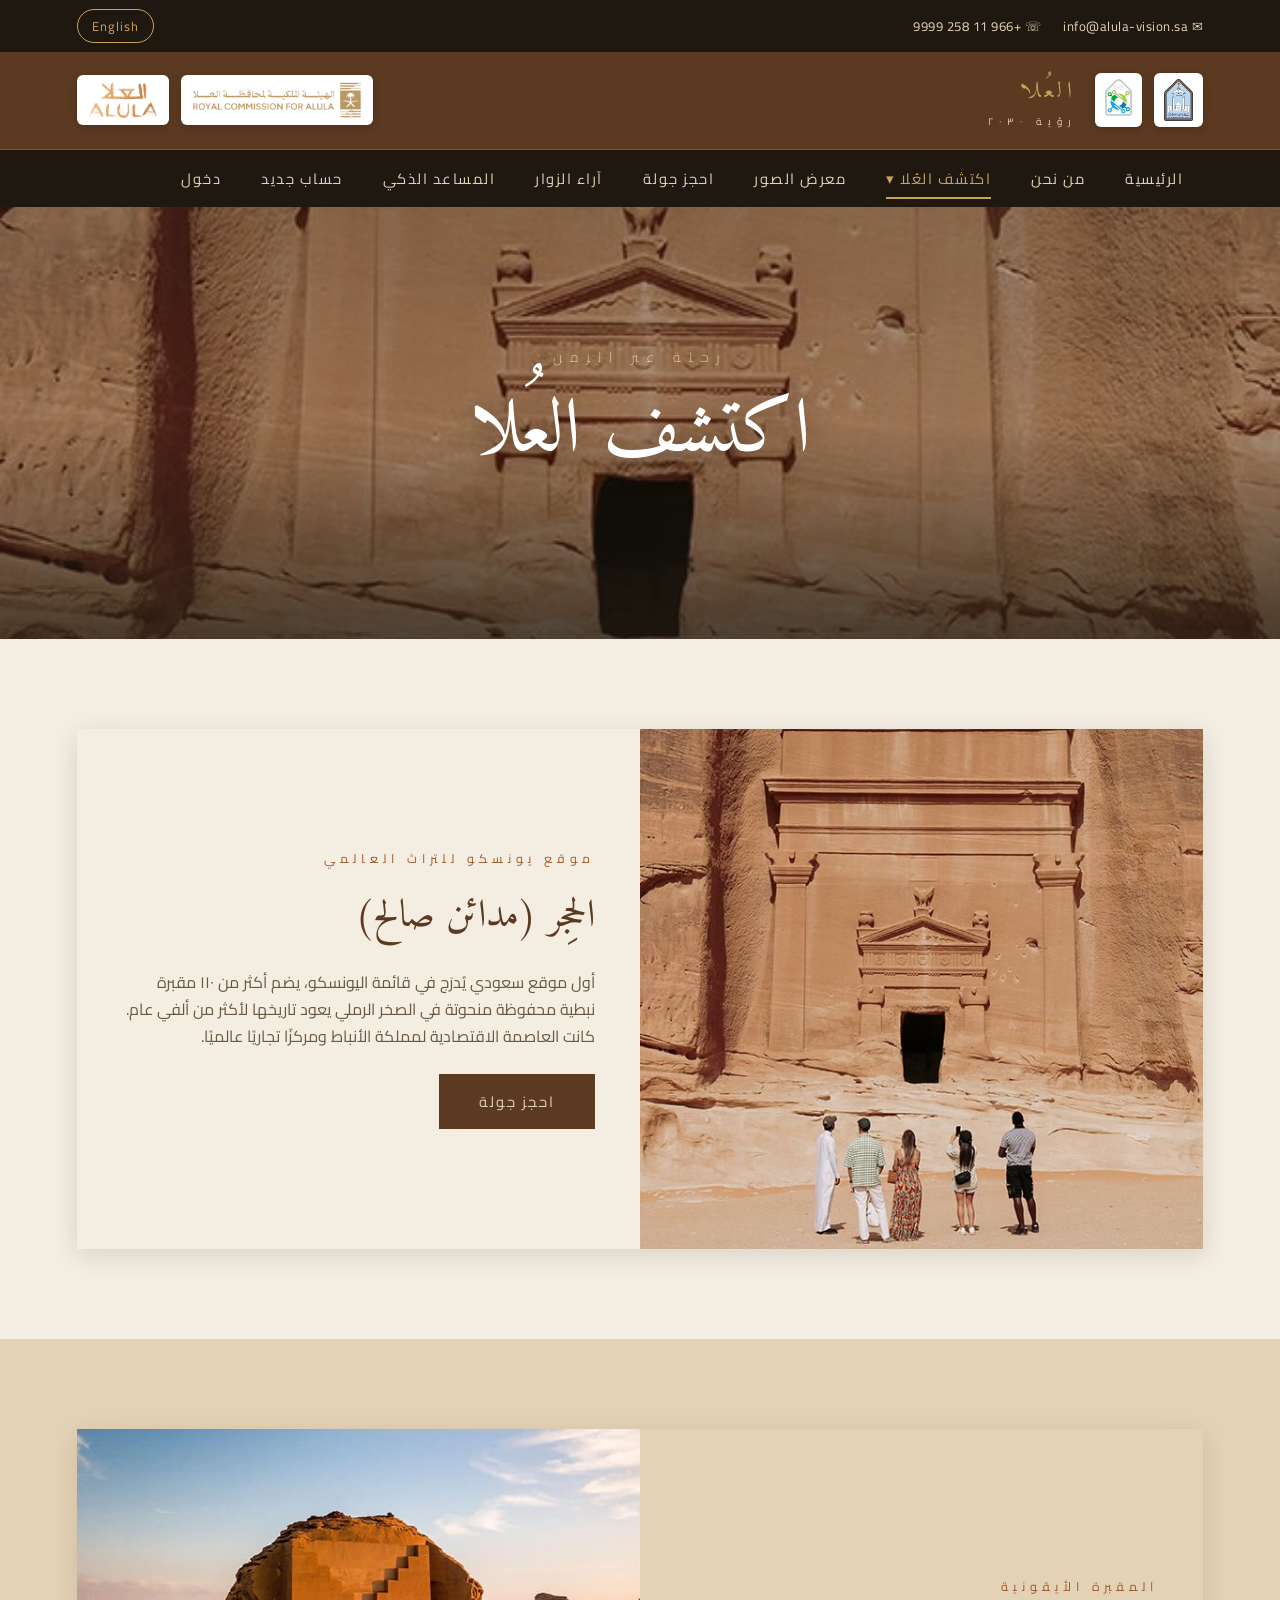
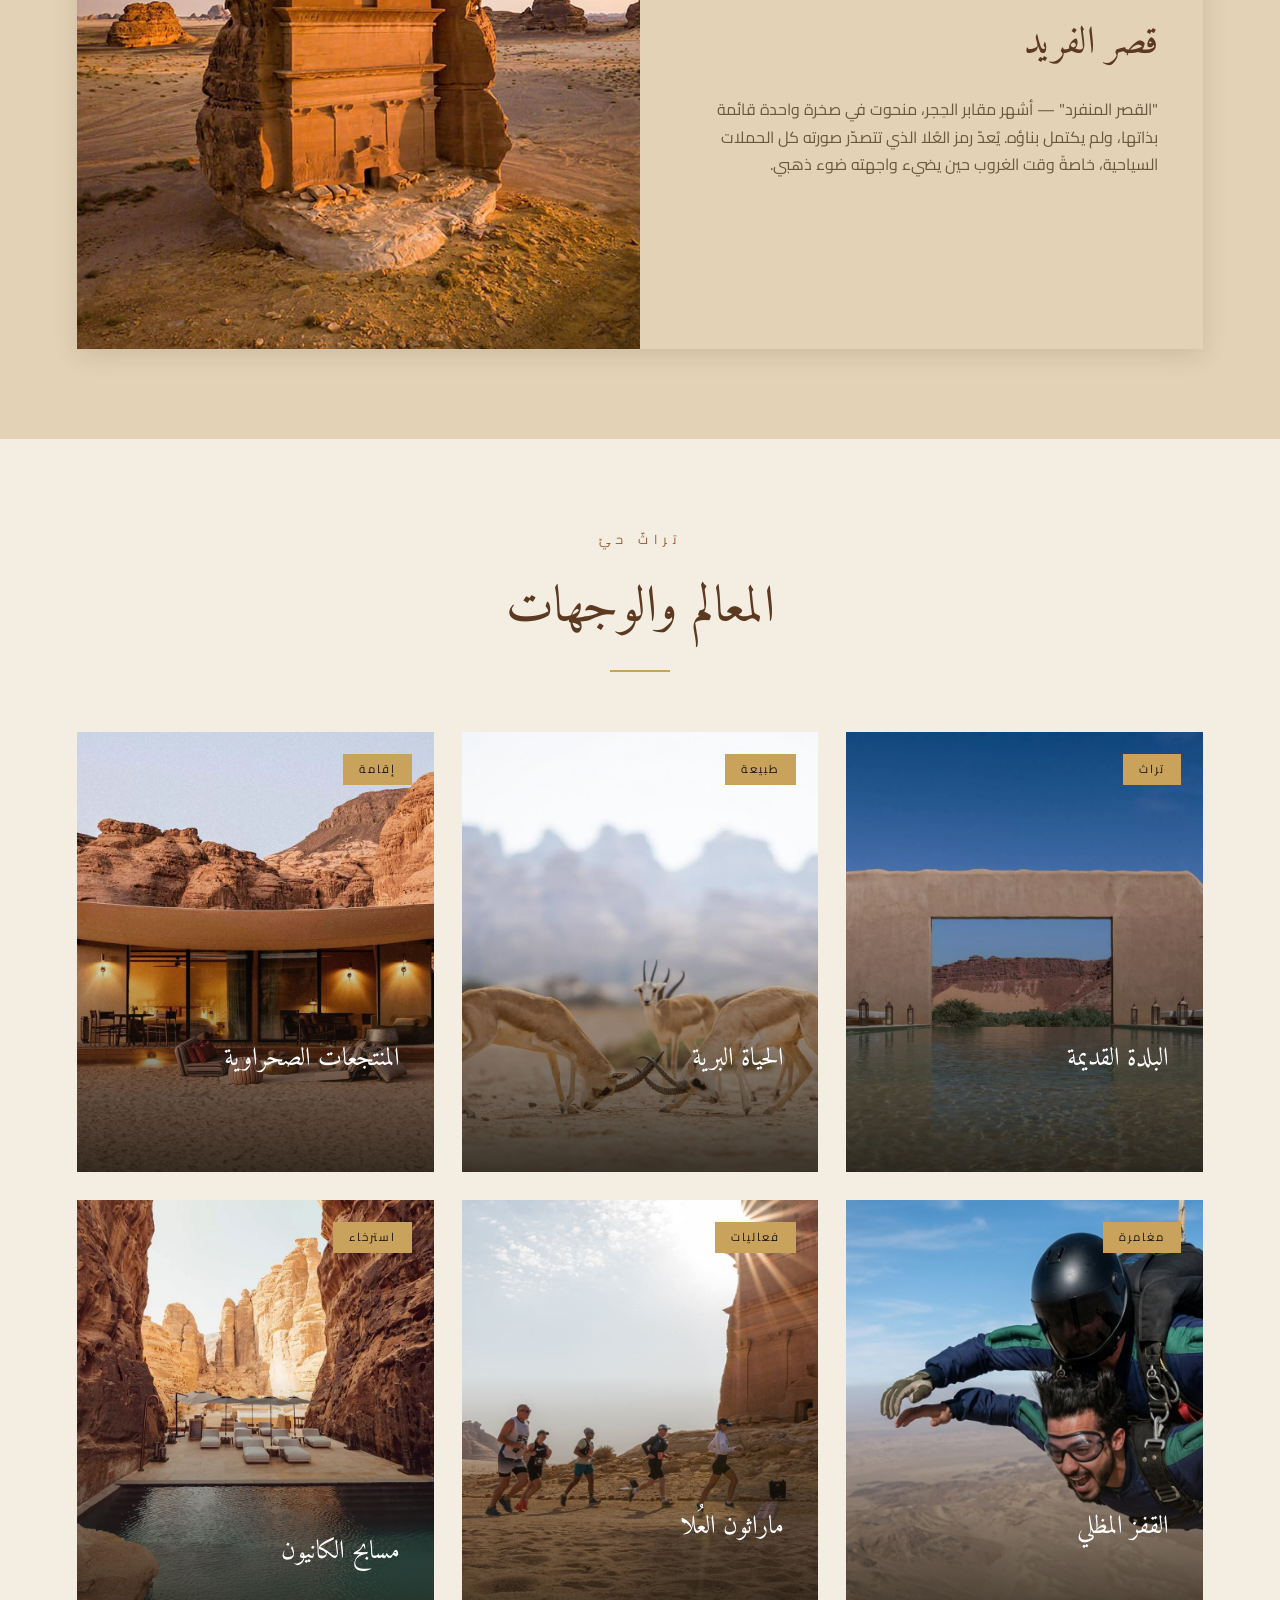
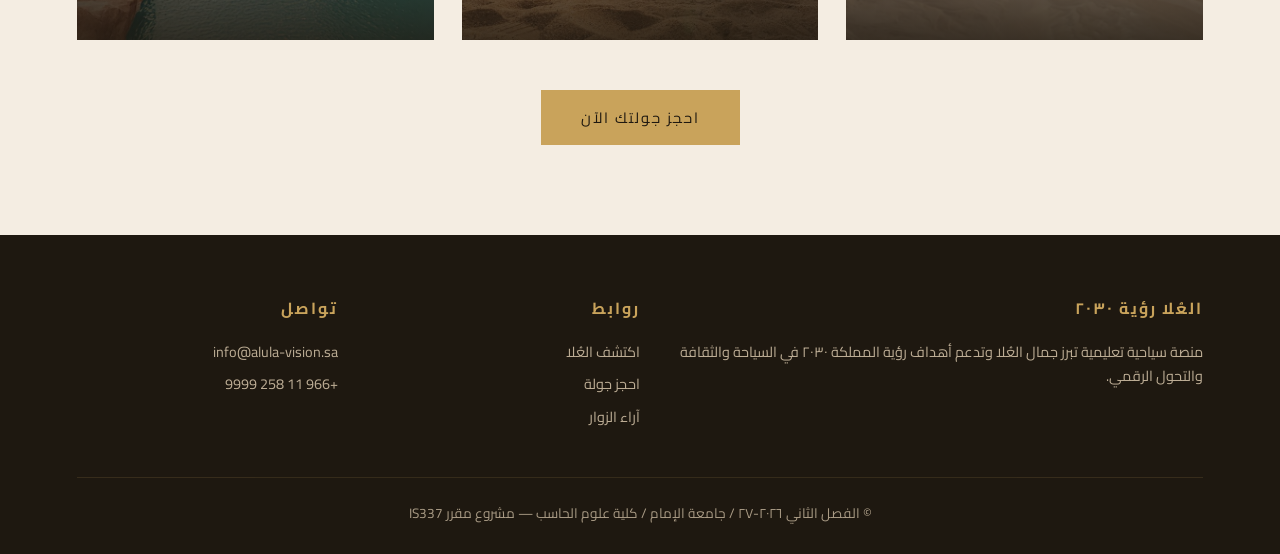
<file: tourism.html>
<!DOCTYPE html>
<html lang="ar">
<head>
<meta charset="UTF-8">
<meta name="viewport" content="width=device-width, initial-scale=1.0">
<meta http-equiv="refresh" content="43200">
<title>اكتشف العُلا | Discover AlUla</title>
<link rel="stylesheet" href="css/style.css">
</head>
<body dir="rtl" lang="ar">
<div class="topbar">
  <div class="left">
    <a href="mailto:info@alula-vision.sa">✉ info@alula-vision.sa</a>
    <a href="tel:+966112589999">☏ +966 11 258 9999</a>
  </div>
  <button class="lang-toggle" id="langBtn" onclick="toggleLang()">English</button>
</div>

<header class="site-header">
  <div class="brand">
    <div class="logos">
      <img src="images/logo/imsiu-logo.png" alt="جامعة الإمام محمد بن سعود الإسلامية - IMSIU">
      <img src="images/logo/ccis-logo.png" alt="كلية علوم الحاسب والمعلومات - CCIS">
    </div>
    <span class="brand-text">
      <span class="lang-ar" style="font-family:var(--serif-ar)">العُلا</span>
      <span class="lang-en">AlUla</span>
      <small><span class="lang-ar">رؤية ٢٠٣٠</span><span class="lang-en">VISION 2030</span></small>
    </span>
  </div>
  <div class="brand alula-logo">
    <img src="images/logo/rcu-logo.png" alt="الهيئة الملكية لمحافظة العُلا - Royal Commission for AlUla">
    <img src="images/logo/alula-logo.png" alt="العُلا - AlUla">
  </div>
</header>

<nav class="main-nav">
  <ul>
    <li><a href="index.html"><span class="lang-ar">الرئيسية</span><span class="lang-en">Home</span></a></li>
    <li><a href="about.html"><span class="lang-ar">من نحن</span><span class="lang-en">About</span></a></li>
    <li>
      <a href="tourism.html" class="active"><span class="lang-ar">اكتشف العُلا ▾</span><span class="lang-en">Discover ▾</span></a>
      <ul class="dropdown">
        <li><a href="tourism.html#hegra"><span class="lang-ar">الحِجر (مدائن صالح)</span><span class="lang-en">Hegra</span></a></li>
        <li><a href="tourism.html#farid"><span class="lang-ar">قصر الفريد</span><span class="lang-en">Qasr Al-Farid</span></a></li>
        <li><a href="tourism.html#oldtown"><span class="lang-ar">البلدة القديمة</span><span class="lang-en">Old Town</span></a></li>
        <li><a href="tourism.html#nature"><span class="lang-ar">الطبيعة والحياة البرية</span><span class="lang-en">Nature & Wildlife</span></a></li>
        <li><a href="tourism.html#adventure"><span class="lang-ar">المغامرات</span><span class="lang-en">Adventure</span></a></li>
      </ul>
    </li>
    <li><a href="gallery.html"><span class="lang-ar">معرض الصور</span><span class="lang-en">Gallery</span></a></li>
    <li><a href="booking.php"><span class="lang-ar">احجز جولة</span><span class="lang-en">Book a Tour</span></a></li>
    <li><a href="feedback.php"><span class="lang-ar">آراء الزوار</span><span class="lang-en">Feedback</span></a></li>
    <li><a href="chatbot.html"><span class="lang-ar">المساعد الذكي</span><span class="lang-en">AI Assistant</span></a></li>
    <li><a href="register.php"><span class="lang-ar">حساب جديد</span><span class="lang-en">Register</span></a></li>
    <li><a href="login.php"><span class="lang-ar">دخول</span><span class="lang-en">Sign In</span></a></li>
  </ul>
</nav>

<section class="hero" style="height:48vh;min-height:380px">
  <div class="hero-bg" style="background-image:url('images/places/hegra-tourists.jpg')"></div>
  <div class="hero-content">
    <p class="eyebrow"><span class="lang-ar">رحلة عبر الزمن</span><span class="lang-en">A Journey Through Time</span></p>
    <h1><span class="lang-ar">اكتشف العُلا</span><span class="lang-en">Discover AlUla</span></h1>
  </div>
</section>

<section id="hegra" class="section">
  <div class="section-narrow">
    <div class="feature-split" style="box-shadow:var(--shadow-1)">
      <div class="feature-img"><img src="images/places/hegra-tourists.jpg" alt="Hegra"></div>
      <div class="feature-text reveal">
        <p class="eyebrow"><span class="lang-ar">موقع يونسكو للتراث العالمي</span><span class="lang-en">UNESCO World Heritage Site</span></p>
        <h2><span class="lang-ar">الحِجر (مدائن صالح)</span><span class="lang-en">Hegra (Madain Saleh)</span></h2>
        <p><span class="lang-ar">أول موقع سعودي يُدرَج في قائمة اليونسكو، يضم أكثر من ١١٠ مقبرة نبطية محفوظة منحوتة في الصخر الرملي يعود تاريخها لأكثر من ألفي عام. كانت العاصمة الاقتصادية لمملكة الأنباط ومركزًا تجاريًا عالميًا.</span><span class="lang-en">Saudi Arabia's first UNESCO World Heritage Site, with over 110 well-preserved Nabataean tombs carved into sandstone, dating back more than 2,000 years. It was the economic capital of the Nabataean Kingdom.</span></p>
        <a href="booking.php" class="btn btn-dark"><span class="lang-ar">احجز جولة</span><span class="lang-en">Book a Tour</span></a>
      </div>
    </div>
  </div>
</section>

<section id="farid" class="section alt">
  <div class="section-narrow">
    <div class="feature-split reverse" style="box-shadow:var(--shadow-1)">
      <div class="feature-img"><img src="images/places/al-farid.jpg" alt="Qasr Al-Farid"></div>
      <div class="feature-text reveal">
        <p class="eyebrow"><span class="lang-ar">المقبرة الأيقونية</span><span class="lang-en">The Iconic Tomb</span></p>
        <h2><span class="lang-ar">قصر الفريد</span><span class="lang-en">Qasr Al-Farid</span></h2>
        <p><span class="lang-ar">"القصر المنفرد" — أشهر مقابر الحِجر، منحوت في صخرة واحدة قائمة بذاتها، ولم يكتمل بناؤه. يُعدّ رمز العُلا الذي تتصدّر صورته كل الحملات السياحية، خاصةً وقت الغروب حين يضيء واجهته ضوء ذهبي.</span><span class="lang-en">"The Lonely Castle" — the most famous tomb in Hegra, carved from a single standalone rock and left unfinished. It is the symbol of AlUla, especially at sunset when golden light illuminates its facade.</span></p>
      </div>
    </div>
  </div>
</section>

<section id="oldtown" class="section">
  <div class="section-narrow">
    <div class="section-head reveal">
      <p class="eyebrow"><span class="lang-ar">تراثٌ حيّ</span><span class="lang-en">Living Heritage</span></p>
      <h2><span class="lang-ar">المعالم والوجهات</span><span class="lang-en">Sites & Destinations</span></h2>
      <div class="divider-line"></div>
    </div>
    <div class="places-grid">
      <div class="place-card reveal">
        <span class="tag"><span class="lang-ar">تراث</span><span class="lang-en">Heritage</span></span>
        <img src="images/gallery/clay-pool.jpg" alt="Old Town">
        <div class="overlay">
          <h3><span class="lang-ar">البلدة القديمة</span><span class="lang-en">AlUla Old Town</span></h3>
          <p><span class="lang-ar">نحو ٩٠٠ منزل طيني تاريخي وأزقة ضيقة تروي حكايات القوافل التجارية.</span><span class="lang-en">About 900 historic mud-brick houses and narrow alleys telling caravan stories.</span></p>
        </div>
      </div>
      <div id="nature" class="place-card reveal">
        <span class="tag"><span class="lang-ar">طبيعة</span><span class="lang-en">Nature</span></span>
        <img src="images/places/wildlife.jpg" alt="Wildlife">
        <div class="overlay">
          <h3><span class="lang-ar">الحياة البرية</span><span class="lang-en">Wildlife & Nature</span></h3>
          <p><span class="lang-ar">محمية شرعان الطبيعية موطن للغزلان العربية والنمر العربي.</span><span class="lang-en">Sharaan Nature Reserve, home to Arabian gazelles and the Arabian leopard.</span></p>
        </div>
      </div>
      <div class="place-card reveal">
        <span class="tag"><span class="lang-ar">إقامة</span><span class="lang-en">Stay</span></span>
        <img src="images/places/desert-tent.jpg" alt="Desert resort">
        <div class="overlay">
          <h3><span class="lang-ar">المنتجعات الصحراوية</span><span class="lang-en">Desert Resorts</span></h3>
          <p><span class="lang-ar">إقامة فاخرة تحت سماء العُلا الصافية بعيدًا عن أضواء المدن.</span><span class="lang-en">Luxury stays under AlUla's clear skies, far from city lights.</span></p>
        </div>
      </div>
      <div id="adventure" class="place-card reveal">
        <span class="tag"><span class="lang-ar">مغامرة</span><span class="lang-en">Adventure</span></span>
        <img src="images/places/skydiving.jpg" alt="Skydiving">
        <div class="overlay">
          <h3><span class="lang-ar">القفز المظلي</span><span class="lang-en">Skydiving</span></h3>
          <p><span class="lang-ar">شاهد العُلا من السماء في مغامرة لا تُنسى فوق الصحراء.</span><span class="lang-en">See AlUla from the sky in an unforgettable desert adventure.</span></p>
        </div>
      </div>
      <div class="place-card reveal">
        <span class="tag"><span class="lang-ar">فعاليات</span><span class="lang-en">Events</span></span>
        <img src="images/places/marathon.jpg" alt="Marathon">
        <div class="overlay">
          <h3><span class="lang-ar">ماراثون العُلا</span><span class="lang-en">AlUla Marathon</span></h3>
          <p><span class="lang-ar">سباقات رياضية عالمية بين المقابر النبطية والمناظر الصحراوية.</span><span class="lang-en">World-class races among Nabataean tombs and desert scenery.</span></p>
        </div>
      </div>
      <div class="place-card reveal">
        <span class="tag"><span class="lang-ar">استرخاء</span><span class="lang-en">Relax</span></span>
        <img src="images/places/canyon-pool.jpg" alt="Canyon pool">
        <div class="overlay">
          <h3><span class="lang-ar">مسابح الكانيون</span><span class="lang-en">Canyon Pools</span></h3>
          <p><span class="lang-ar">استرخِ في مسابح محاطة بمنحدرات صخرية شاهقة.</span><span class="lang-en">Relax in pools surrounded by towering rock cliffs.</span></p>
        </div>
      </div>
    </div>
    <div style="text-align:center;margin-top:50px">
      <a href="booking.php" class="btn btn-gold"><span class="lang-ar">احجز جولتك الآن</span><span class="lang-en">Book Your Tour Now</span></a>
    </div>
  </div>
</section>
<footer>
  <div class="footer-grid">
    <div>
      <h4><span class="lang-ar">العُلا رؤية ٢٠٣٠</span><span class="lang-en">AlUla Vision 2030</span></h4>
      <p><span class="lang-ar">منصة سياحية تعليمية تبرز جمال العُلا وتدعم أهداف رؤية المملكة ٢٠٣٠ في السياحة والثقافة والتحول الرقمي.</span><span class="lang-en">An educational tourism platform showcasing AlUla and supporting Vision 2030 goals in tourism, culture, and digital transformation.</span></p>
    </div>
    <div>
      <h4><span class="lang-ar">روابط</span><span class="lang-en">Links</span></h4>
      <a href="tourism.html"><span class="lang-ar">اكتشف العُلا</span><span class="lang-en">Discover</span></a>
      <a href="booking.php"><span class="lang-ar">احجز جولة</span><span class="lang-en">Book a Tour</span></a>
      <a href="feedback.php"><span class="lang-ar">آراء الزوار</span><span class="lang-en">Feedback</span></a>
    </div>
    <div>
      <h4><span class="lang-ar">تواصل</span><span class="lang-en">Contact</span></h4>
      <a href="mailto:info@alula-vision.sa">info@alula-vision.sa</a>
      <a href="tel:+966112589999">+966 11 258 9999</a>
    </div>
  </div>
  <div class="footer-bottom">
    <span class="lang-ar">© الفصل الثاني ٢٠٢٦-٢٧ / جامعة الإمام / كلية علوم الحاسب — مشروع مقرر IS337</span>
    <span class="lang-en">© 2nd 2026-27 / IMSIU / CCIS — IS337 Group Project</span>
  </div>
</footer>
<script src="js/main.js"></script>

</body>
</html>
</file>
<file: css/style.css>
@import url('https://fonts.googleapis.com/css2?family=Amiri:ital,wght@0,400;0,700;1,400&family=Marcellus&family=Cairo:wght@300;400;600;700;900&display=swap');

:root{
  --sand-light:#F4EDE2;--sand:#E4D2B6;--ochre:#C08A4B;--terra:#9C5A2E;
  --rock:#5C3A21;--night:#1E1810;--gold:#C9A35B;--gold-soft:#E8D5A8;
  --ink:#2A2118;--ink-soft:#6B5841;--white:#FFFFFF;
  --serif-en:'Marcellus',Georgia,serif;--serif-ar:'Amiri','Cairo',serif;
  --body-ar:'Cairo','Segoe UI',sans-serif;
  --shadow-1:0 6px 24px rgba(30,24,16,.12);--shadow-2:0 16px 48px rgba(30,24,16,.28);
  --ease:cubic-bezier(.22,1,.36,1);
}
*{margin:0;padding:0;box-sizing:border-box}
html{scroll-behavior:smooth}
body{font-family:var(--body-ar);color:var(--ink);background:var(--sand-light);line-height:1.7;min-height:100vh;display:flex;flex-direction:column;overflow-x:hidden}
body[dir="rtl"] h1,body[dir="rtl"] h2,body[dir="rtl"] h3{font-family:var(--serif-ar)}
body[dir="ltr"] h1,body[dir="ltr"] h2,body[dir="ltr"] h3{font-family:var(--serif-en)}
body[dir="rtl"] .lang-en{display:none!important}
body[dir="ltr"] .lang-ar{display:none!important}
.topbar{background:var(--night);color:var(--sand);font-size:.82rem;padding:9px 6%;display:flex;justify-content:space-between;align-items:center;letter-spacing:.5px}
.topbar a{color:var(--sand);text-decoration:none;transition:color .3s}
.topbar a:hover{color:var(--gold)}
.topbar .left{display:flex;gap:22px;flex-wrap:wrap}
.lang-toggle{background:transparent;border:1px solid var(--gold);color:var(--gold);padding:4px 14px;border-radius:20px;cursor:pointer;font-family:inherit;font-size:.8rem;transition:all .3s var(--ease);letter-spacing:1px}
.lang-toggle:hover{background:var(--gold);color:var(--night)}
.site-header{background:var(--rock);display:flex;align-items:center;justify-content:space-between;padding:18px 6%;border-bottom:1px solid rgba(201,163,91,.3)}
.brand{display:flex;align-items:center;gap:18px}
.brand .logos{display:flex;align-items:center;gap:12px}
.brand .logos img{height:54px;width:auto;background:var(--white);padding:6px 10px;border-radius:6px;box-shadow:0 2px 8px rgba(0,0,0,.2)}
.brand .divider{width:1px;height:40px;background:rgba(201,163,91,.4)}
.brand.alula-logo{gap:12px}
.brand .alula-logo img,.brand.alula-logo img{height:50px;background:var(--white);padding:7px 12px;border-radius:6px;box-shadow:0 2px 8px rgba(0,0,0,.2)}
.brand-text{color:var(--gold);font-family:var(--serif-en);font-size:1.4rem;letter-spacing:5px;text-transform:uppercase}
.brand-text small{display:block;color:var(--sand);font-size:.62rem;letter-spacing:6px;margin-top:3px;font-family:var(--body-ar)}
nav.main-nav{background:var(--night);padding:0 6%}
nav.main-nav ul{list-style:none;display:flex;flex-wrap:wrap}
nav.main-nav>ul>li{position:relative}
nav.main-nav>ul>li>a{display:block;color:var(--sand);text-decoration:none;padding:16px 20px;font-size:.92rem;letter-spacing:1.5px;position:relative;transition:color .3s}
nav.main-nav>ul>li>a::after{content:"";position:absolute;bottom:8px;left:20px;right:20px;height:2px;background:var(--gold);transform:scaleX(0);transition:transform .35s var(--ease)}
nav.main-nav>ul>li>a:hover,nav.main-nav>ul>li>a.active{color:var(--gold)}
nav.main-nav>ul>li>a:hover::after,nav.main-nav>ul>li>a.active::after{transform:scaleX(1)}
nav.main-nav .dropdown{display:none;position:absolute;top:100%;left:0;background:var(--rock);min-width:230px;z-index:200;box-shadow:var(--shadow-2);border-top:2px solid var(--gold)}
nav.main-nav li:hover .dropdown{display:block;animation:dropFade .3s var(--ease)}
@keyframes dropFade{from{opacity:0;transform:translateY(-8px)}to{opacity:1;transform:translateY(0)}}
nav.main-nav .dropdown li a{display:block;color:var(--sand);text-decoration:none;padding:13px 22px;font-size:.88rem;transition:all .25s}
nav.main-nav .dropdown li a:hover{background:var(--terra);color:var(--white);padding-left:28px}
body[dir="rtl"] nav.main-nav .dropdown{left:auto;right:0}
.hero{position:relative;height:88vh;min-height:560px;display:flex;align-items:center;justify-content:center;text-align:center;color:var(--white);overflow:hidden}
.hero .hero-bg{position:absolute;top:0;left:0;right:0;bottom:0;background-size:cover;background-position:center;animation:slowZoom 18s ease-in-out infinite alternate}
@keyframes slowZoom{from{transform:scale(1)}to{transform:scale(1.08)}}
.hero::after{content:"";position:absolute;top:0;left:0;right:0;bottom:0;background:linear-gradient(180deg,rgba(30,24,16,.35) 0,rgba(30,24,16,.25) 50%,rgba(30,24,16,.75) 100%)}
.hero-content{position:relative;z-index:2;max-width:820px;padding:0 20px;animation:heroRise 1.4s var(--ease)}
@keyframes heroRise{from{opacity:0;transform:translateY(40px)}to{opacity:1;transform:translateY(0)}}
.hero-content .eyebrow{font-size:.85rem;letter-spacing:8px;text-transform:uppercase;color:var(--gold-soft);margin-bottom:22px}
.hero-content h1{font-size:clamp(2.6rem,6vw,5rem);font-weight:400;line-height:1.1;margin-bottom:24px;text-shadow:0 4px 30px rgba(0,0,0,.5)}
.hero-content p{font-size:1.15rem;font-weight:300;max-width:640px;margin:0 auto 36px;opacity:.95}
.btn{display:inline-block;padding:15px 40px;font-family:inherit;font-size:.92rem;letter-spacing:2px;text-transform:uppercase;text-decoration:none;border:none;cursor:pointer;transition:all .4s var(--ease)}
.btn-gold{background:var(--gold);color:var(--night)}
.btn-gold:hover{background:var(--white);transform:translateY(-3px);box-shadow:var(--shadow-2)}
.btn-outline{background:transparent;border:1px solid var(--white);color:var(--white)}
.btn-outline:hover{background:var(--white);color:var(--night)}
.btn-dark{background:var(--rock);color:var(--sand)}
.btn-dark:hover{background:var(--night);transform:translateY(-3px)}
main{flex:1}
.section{padding:90px 6%}
.section-narrow{max-width:1180px;margin:0 auto}
.section-head{text-align:center;margin-bottom:60px}
.section-head .eyebrow{font-size:.8rem;letter-spacing:6px;text-transform:uppercase;color:var(--terra);margin-bottom:14px}
.section-head h2{font-size:clamp(2rem,4vw,3.2rem);font-weight:400;color:var(--rock);margin-bottom:18px}
.section-head p{max-width:620px;margin:0 auto;color:var(--ink-soft)}
.divider-line{width:60px;height:2px;background:var(--gold);margin:18px auto}
.section.alt{background:var(--sand)}
.section.dark{background:var(--night);color:var(--sand)}
.section.dark h2{color:var(--gold)}
.section.dark .section-head p{color:var(--sand);opacity:.85}
.pillars{display:grid;grid-template-columns:repeat(auto-fit,minmax(260px,1fr));gap:30px}
.pillar{background:var(--white);padding:44px 32px;text-align:center;border-top:3px solid var(--gold);transition:transform .4s var(--ease),box-shadow .4s var(--ease)}
.pillar:hover{transform:translateY(-10px);box-shadow:var(--shadow-2)}
.pillar .icon{font-size:2.4rem;margin-bottom:18px}
.pillar h3{color:var(--terra);font-size:1.35rem;margin-bottom:12px}
.pillar p{color:var(--ink-soft);font-size:.95rem}
.places-grid{display:grid;grid-template-columns:repeat(auto-fit,minmax(320px,1fr));gap:28px}
.place-card{position:relative;height:440px;overflow:hidden;cursor:pointer}
.place-card img{width:100%;height:100%;object-fit:cover;transition:transform .8s var(--ease)}
.place-card:hover img{transform:scale(1.1)}
.place-card .overlay{position:absolute;top:0;left:0;right:0;bottom:0;background:linear-gradient(180deg,transparent 40%,rgba(30,24,16,.85) 100%);display:flex;flex-direction:column;justify-content:flex-end;padding:34px;color:var(--white)}
.place-card .overlay h3{font-size:1.6rem;font-weight:400;margin-bottom:8px}
.place-card .overlay p{font-size:.9rem;transform:translateY(10px);opacity:0;transition:all .5s var(--ease)}
.place-card:hover .overlay p{transform:translateY(0);opacity:.92}
.place-card .tag{position:absolute;top:22px;left:22px;background:var(--gold);color:var(--night);padding:6px 16px;font-size:.72rem;letter-spacing:2px;text-transform:uppercase}
body[dir="rtl"] .place-card .tag{left:auto;right:22px}
.feature-split{display:grid;grid-template-columns:1fr 1fr;align-items:center}
.feature-split.reverse .feature-img{order:2}
.feature-split .feature-img{height:520px;overflow:hidden}
.feature-split .feature-img img{width:100%;height:100%;object-fit:cover}
.feature-split .feature-text{padding:70px 8%}
.feature-split .feature-text .eyebrow{font-size:.78rem;letter-spacing:5px;text-transform:uppercase;color:var(--terra);margin-bottom:14px}
.feature-split .feature-text h2{font-size:2.4rem;font-weight:400;color:var(--rock);margin-bottom:20px}
.feature-split .feature-text p{color:var(--ink-soft);margin-bottom:24px}
.stats{display:grid;grid-template-columns:repeat(auto-fit,minmax(180px,1fr));gap:30px;text-align:center}
.stat .num{font-family:var(--serif-en);font-size:3rem;color:var(--gold)}
body[dir="rtl"] .stat .num{font-family:var(--serif-ar)}
.stat .label{font-size:.85rem;letter-spacing:2px;text-transform:uppercase;opacity:.8;margin-top:6px}
.form-wrap{max-width:540px;margin:0 auto;background:var(--white);padding:48px;box-shadow:var(--shadow-1);border-top:3px solid var(--gold)}
.form-group{margin-bottom:20px}
.form-group label{display:block;margin-bottom:7px;font-size:.88rem;font-weight:600;color:var(--rock);letter-spacing:.5px}
.form-group input,.form-group select,.form-group textarea{width:100%;padding:13px 15px;border:1px solid #d8cdb8;background:var(--sand-light);font-family:inherit;font-size:.98rem;transition:all .3s}
.form-group input:focus,.form-group select:focus,.form-group textarea:focus{outline:none;border-color:var(--gold);background:var(--white);box-shadow:0 0 0 3px rgba(201,163,91,.15)}
.form-group .err{color:#B23B2E;font-size:.82rem;margin-top:5px;display:none}
.form-wrap button{width:100%;margin-top:8px}
.req{color:#B23B2E}
.data-table{width:100%;border-collapse:collapse;background:var(--white);box-shadow:var(--shadow-1)}
.data-table th,.data-table td{padding:14px 18px;text-align:left;border-bottom:1px solid #ece3d2}
body[dir="rtl"] .data-table th,body[dir="rtl"] .data-table td{text-align:right}
.data-table th{background:var(--rock);color:var(--sand);font-weight:600;letter-spacing:1px}
.data-table tr:hover td{background:rgba(201,163,91,.08)}
.alert{padding:14px 20px;margin-bottom:24px;border-left:4px solid}
body[dir="rtl"] .alert{border-left:none;border-right:4px solid}
.alert-info{background:#eef4f5;border-color:#5a9aa8;color:#2c5560}
.alert-success{background:#eef5ed;border-color:#5a8a4a;color:#2c5524}
.alert-error{background:#f7ece9;border-color:#b23b2e;color:#722}
.gallery-grid{display:grid;grid-template-columns:repeat(auto-fit,minmax(280px,1fr));gap:14px}
.gallery-grid .g-item{position:relative;height:280px;overflow:hidden;cursor:pointer}
.gallery-grid .g-item img{width:100%;height:100%;object-fit:cover;transition:transform .7s var(--ease)}
.gallery-grid .g-item:hover img{transform:scale(1.12)}
.gallery-grid .g-item::after{content:"+";position:absolute;top:0;left:0;right:0;bottom:0;display:flex;align-items:center;justify-content:center;font-size:2.4rem;color:var(--white);background:rgba(30,24,16,.4);opacity:0;transition:opacity .4s}
.gallery-grid .g-item:hover::after{opacity:1}
.lightbox{display:none;position:fixed;top:0;left:0;right:0;bottom:0;background:rgba(15,12,8,.95);z-index:1000;align-items:center;justify-content:center}
.lightbox img{max-width:90%;max-height:88%;box-shadow:var(--shadow-2)}
.lightbox .close{position:absolute;top:28px;right:40px;color:var(--sand);font-size:44px;cursor:pointer}
.slideshow{max-width:680px;margin:0 auto;position:relative}
.slide{display:none;background:var(--white);padding:50px 40px;text-align:center;box-shadow:var(--shadow-1);border-top:3px solid var(--gold)}
.slide.show{display:block;animation:slideFade .9s var(--ease)}
@keyframes slideFade{from{opacity:.3}to{opacity:1}}
.slide .avatar{width:130px;height:130px;border-radius:50%;object-fit:cover;border:3px solid var(--gold);margin-bottom:20px}
.slide h3{color:var(--terra);font-size:1.5rem}
.slide .role{color:var(--gold);font-weight:600;margin:6px 0 16px;letter-spacing:1px}
.slide-nav{display:flex;justify-content:space-between;margin-top:26px}
.slide-nav button{background:var(--rock);color:var(--sand);border:none;padding:11px 26px;cursor:pointer;font-family:inherit;letter-spacing:1px;transition:background .3s}
.slide-nav button:hover{background:var(--night)}
.dots{text-align:center;margin-top:18px}
.dot{width:11px;height:11px;background:#cdbfa3;border-radius:50%;display:inline-block;margin:0 5px;cursor:pointer;transition:all .3s}
.dot.active{background:var(--terra);transform:scale(1.25)}
.chat-box{max-width:720px;margin:0 auto;background:var(--white);box-shadow:var(--shadow-2);overflow:hidden;border-top:3px solid var(--gold)}
.chat-head{background:linear-gradient(135deg,var(--terra),var(--rock));color:var(--sand);padding:24px;text-align:center}
.chat-head h3{color:var(--gold);font-size:1.5rem}
.chat-msgs{height:420px;overflow-y:auto;padding:24px;background:var(--sand-light)}
.msg{margin-bottom:16px;display:flex}
.msg .bubble{max-width:76%;padding:13px 18px;line-height:1.6;font-size:.95rem;white-space:pre-line}
.msg.bot{justify-content:flex-start}
.msg.bot .bubble{background:var(--white);border:1px solid #e3d7c0}
.msg.user{justify-content:flex-end}
.msg.user .bubble{background:var(--terra);color:var(--white)}
.chips{padding:16px;background:var(--sand-light);border-top:1px solid #e3d7c0}
.chip{display:inline-block;background:var(--white);border:1px solid var(--terra);color:var(--terra);padding:7px 14px;margin:4px;border-radius:20px;cursor:pointer;font-size:.82rem;transition:all .3s}
.chip:hover{background:var(--terra);color:var(--white)}
.chat-input{display:flex;padding:16px;border-top:1px solid #e3d7c0;gap:10px}
.chat-input input{flex:1;padding:12px 18px;border:1px solid #d8cdb8;border-radius:25px;font-family:inherit;font-size:.95rem}
.chat-input input:focus{outline:none;border-color:var(--gold)}
.chat-input button{border-radius:25px;padding:12px 28px}
footer{background:var(--night);color:var(--sand);padding:60px 6% 28px}
.footer-grid{display:grid;grid-template-columns:2fr 1fr 1fr;gap:40px;max-width:1180px;margin:0 auto 40px}
.footer-grid h4{color:var(--gold);font-size:1rem;letter-spacing:2px;margin-bottom:18px;text-transform:uppercase}
.footer-grid p,.footer-grid a{color:var(--sand);opacity:.8;font-size:.9rem;text-decoration:none;display:block;margin-bottom:8px}
.footer-grid a:hover{color:var(--gold);opacity:1}
.footer-bottom{text-align:center;border-top:1px solid rgba(201,163,91,.2);padding-top:24px;font-size:.85rem;opacity:.7;max-width:1180px;margin:0 auto}
.reveal{transition:all 1s var(--ease)}
body.js-ready .reveal{opacity:0;transform:translateY(40px)}
body.js-ready .reveal.in{opacity:1;transform:translateY(0)}
@media(max-width:900px){.feature-split{grid-template-columns:1fr}.feature-split.reverse .feature-img{order:0}.feature-split .feature-text{padding:50px 8%}.footer-grid{grid-template-columns:1fr}}
@media(max-width:768px){.topbar{flex-direction:column;gap:8px;text-align:center}.topbar .left{justify-content:center}.site-header{flex-direction:column;gap:16px}nav.main-nav ul{flex-direction:column}nav.main-nav .dropdown{position:static;box-shadow:none}.hero{height:70vh}.section{padding:60px 6%}.form-wrap{padding:30px 24px}}
</file>
